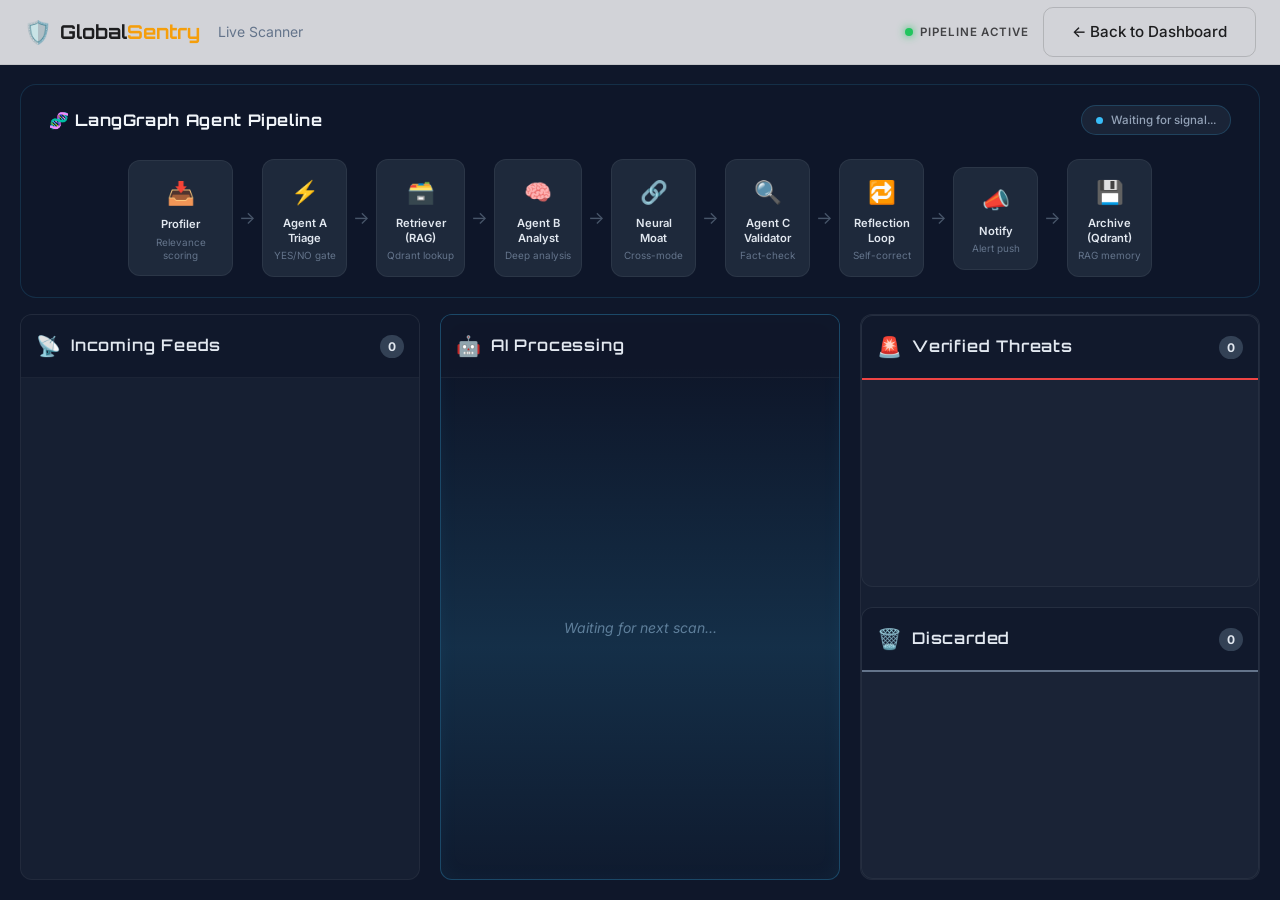
<file: GlobalSentry-Web/frontend/conveyor.html>
<!DOCTYPE html>
<html lang="en">
<head>
  <meta charset="UTF-8" />
  <meta name="viewport" content="width=device-width, initial-scale=1.0" />
  <title>GlobalSentry — Live Scanner & Pipeline</title>
  <link href="https://fonts.googleapis.com/css2?family=Inter:wght@300;400;500;600;700&family=Orbitron:wght@400;700;900&family=Space+Grotesk:wght@400;500;600;700&display=swap" rel="stylesheet" />
  <link rel="stylesheet" href="style.css" />
  <link rel="stylesheet" href="conveyor.css" />
</head>
<body class="conveyor-body">

  <nav class="navbar">
    <div class="nav-container">
      <div class="nav-brand">
        <div class="nav-logo">
          <span class="logo-icon">🛡️</span>
          <span class="logo-text">Global<span class="accent">Sentry</span></span> <span style="color: #64748b; font-size: 14px; margin-left: 10px;">Live Scanner</span>
        </div>
      </div>
      <div class="nav-right">
        <div class="live-indicator">
          <div class="live-dot"></div>
          <span>PIPELINE ACTIVE</span>
        </div>
        <a href="index.html" class="btn-ghost btn-sm" style="text-decoration: none;">← Back to Dashboard</a>
      </div>
    </div>
  </nav>

  <main class="conveyor-main">

    <!-- ═══════════════════════════════════════════
         AI PIPELINE VISUALIZER
    ═══════════════════════════════════════════ -->
    <section class="pipeline-viz" id="pipeline-viz">
      <div class="pipeline-header">
        <div class="pipeline-title-row">
          <h2 class="pipeline-title">🧬 LangGraph Agent Pipeline</h2>
          <div class="pipeline-status-pill" id="pipeline-status-pill">
            <span class="status-dot"></span>
            <span id="pipeline-status-text">Waiting for signal...</span>
          </div>
        </div>
        <p class="pipeline-subtitle" id="pipeline-headline"></p>
      </div>

      <div class="pipeline-nodes-row" id="pipeline-nodes" style="position: relative;">
        <!-- Live Data Tracker Pill -->
        <div class="data-tracker-pill" id="data-tracker-pill" style="opacity: 0;">Evaluating Data...</div>

        <div class="pipeline-node" id="pnode-profiler" data-step="0">
          <div class="pnode-icon">📥</div>
          <div class="pnode-label">Profiler</div>
          <div class="pnode-desc">Relevance scoring</div>
        </div>
        <div class="pipeline-arrow">→</div>
        <div class="pipeline-node" id="pnode-triage" data-step="1">
          <div class="pnode-icon">⚡</div>
          <div class="pnode-label">Agent A<br/>Triage</div>
          <div class="pnode-desc">YES/NO gate</div>
        </div>
        <div class="pipeline-arrow">→</div>
        <div class="pipeline-node" id="pnode-retriever" data-step="2">
          <div class="pnode-icon">🗃️</div>
          <div class="pnode-label">Retriever<br/>(RAG)</div>
          <div class="pnode-desc">Qdrant lookup</div>
        </div>
        <div class="pipeline-arrow">→</div>
        <div class="pipeline-node" id="pnode-analyst" data-step="3">
          <div class="pnode-icon">🧠</div>
          <div class="pnode-label">Agent B<br/>Analyst</div>
          <div class="pnode-desc">Deep analysis</div>
        </div>
        <div class="pipeline-arrow">→</div>
        <div class="pipeline-node" id="pnode-correlator" data-step="4">
          <div class="pnode-icon">🔗</div>
          <div class="pnode-label">Neural<br/>Moat</div>
          <div class="pnode-desc">Cross-mode</div>
        </div>
        <div class="pipeline-arrow">→</div>
        <div class="pipeline-node" id="pnode-validator" data-step="5">
          <div class="pnode-icon">🔍</div>
          <div class="pnode-label">Agent C<br/>Validator</div>
          <div class="pnode-desc">Fact-check</div>
        </div>
        <div class="pipeline-arrow">→</div>
        <div class="pipeline-node" id="pnode-reflect" data-step="6">
          <div class="pnode-icon">🔁</div>
          <div class="pnode-label">Reflection<br/>Loop</div>
          <div class="pnode-desc">Self-correct</div>
        </div>
        <div class="pipeline-arrow">→</div>
        <div class="pipeline-node" id="pnode-notify" data-step="7">
          <div class="pnode-icon">📣</div>
          <div class="pnode-label">Notify</div>
          <div class="pnode-desc">Alert push</div>
        </div>
        <div class="pipeline-arrow">→</div>
        <div class="pipeline-node" id="pnode-archive" data-step="8">
          <div class="pnode-icon">💾</div>
          <div class="pnode-label">Archive<br/>(Qdrant)</div>
          <div class="pnode-desc">RAG memory</div>
        </div>
      </div>
    </section>

    <!-- ═══════════════════════════════════════════
         KANBAN BOARD
    ═══════════════════════════════════════════ -->
    <div class="conveyor-board">
      
      <!-- COLUMN 1: INCOMING FEEDS -->
      <div class="kanban-col" id="col-polled">
        <div class="col-header">
          <div class="col-icon">📡</div>
          <div class="col-title">Incoming Feeds</div>
          <div class="col-badge" id="count-polled">0</div>
        </div>
        <div class="col-content" id="list-polled">
          <!-- Populated by JS -->
        </div>
      </div>

      <!-- COLUMN 2: ACTIVE SCANNER -->
      <div class="kanban-col col-active" id="col-active">
        <div class="col-header">
          <div class="col-icon pulse-icon">🤖</div>
          <div class="col-title">AI Processing</div>
        </div>
        <div class="col-content center-content" id="list-active">
           <div class="empty-state">Waiting for next scan...</div>
        </div>
        <div class="scanner-beam"></div>
      </div>

      <!-- COLUMN 3: DISPOSITION -->
      <div class="kanban-col" id="col-disposition">
        <div class="disposition-split">
          
          <!-- ACCEPTED THREATS -->
          <div class="disp-section" id="sec-accepted">
            <div class="col-header success-header">
              <div class="col-icon">🚨</div>
              <div class="col-title">Verified Threats</div>
              <div class="col-badge" id="count-accepted">0</div>
            </div>
            <div class="col-content" id="list-accepted"></div>
          </div>

          <!-- REJECTED (DROPPED) -->
          <div class="disp-section" id="sec-rejected">
            <div class="col-header danger-header">
              <div class="col-icon">🗑️</div>
              <div class="col-title">Discarded</div>
              <div class="col-badge" id="count-rejected">0</div>
            </div>
            <div class="col-content" id="list-rejected"></div>
          </div>

        </div>
      </div>

    </div>
  </main>

  <script src="conveyor.js"></script>
</body>
</html>
</file>
<file: GlobalSentry-Web/frontend/style.css>
/* ═══════════════════════════════════════════════════════════════════════
   GlobalSentry — Design System & Stylesheet
   Dark glassmorphism theme with EPI/ECO/SUPPLY color modes
═══════════════════════════════════════════════════════════════════════ */

/* ─── CSS Variables / Design Tokens ──────────────────────────────────── */
:root {
  /* Base colors */
  --bg-primary:   #f5f5f7;
  --bg-secondary: #ffffff;
  --bg-card:      rgba(0,0,0,0.04);
  --bg-card-hover:rgba(0,0,0,0.07);
  --bg-glass:     rgba(245,245,247,0.7);

  /* Text */
  --text-primary:   #1d1d1f;
  --text-secondary: #424245;
  --text-muted:     #86868b;

  /* Borders */
  --border-subtle:  rgba(0,0,0,0.08);
  --border-medium:  rgba(0,0,0,0.15);

  /* Sentry Colors */
  --epi:          #f43f5e;
  --epi-glow:     rgba(244,63,94,0.2);
  --epi-bg:       rgba(244,63,94,0.08);
  --eco:          #f59e0b;
  --eco-glow:     rgba(245,158,11,0.2);
  --eco-bg:       rgba(245,158,11,0.08);
  --supply:       #10b981;
  --supply-glow:  rgba(16,185,129,0.2);
  --supply-bg:    rgba(16,185,129,0.08);

  /* Active mode (defaults to eco) */
  --mode-color:   var(--eco);
  --mode-glow:    var(--eco-glow);
  --mode-bg:      var(--eco-bg);

  /* Spacing */
  --section-pad:  100px;
  --card-radius:  16px;

  /* Fonts */
  --font-body:    'Inter', system-ui, sans-serif;
  --font-display: 'Orbitron', 'Inter', sans-serif;
  --font-heading: 'Outfit', sans-serif;
  --font-mono:    'Space Grotesk', monospace;
}

/* ─── Mode Classes ───────────────────────────────────────────────────── */
body.mode-epi    { --mode-color: var(--epi);    --mode-glow: var(--epi-glow);    --mode-bg: var(--epi-bg); }
body.mode-eco    { --mode-color: var(--eco);    --mode-glow: var(--eco-glow);    --mode-bg: var(--eco-bg); }
body.mode-supply { --mode-color: var(--supply); --mode-glow: var(--supply-glow); --mode-bg: var(--supply-bg); }

/* ─── Reset & Base ──────────────────────────────────────────────────── */
*, *::before, *::after { box-sizing: border-box; margin: 0; padding: 0; }

html { scroll-behavior: smooth; }

body {
  font-family: var(--font-body);
  background: var(--bg-primary);
  color: var(--text-primary);
  line-height: 1.6;
  overflow-x: hidden;
}

::-webkit-scrollbar { width: 6px; }
::-webkit-scrollbar-track { background: var(--bg-secondary); }
::-webkit-scrollbar-thumb { background: var(--mode-color); border-radius: 3px; }

/* ─── Typography ───────────────────────────────────────────────────── */
h1, h2, h3, h4 { line-height: 1.2; font-family: var(--font-heading); }
.section-label  { font-family: var(--font-display); font-size: 0.75rem; letter-spacing: 0.2em; text-transform: uppercase; color: var(--mode-color); margin-bottom: 12px; }
.section-title  { font-family: var(--font-heading); font-size: clamp(1.8rem, 3vw, 2.6rem); font-weight: 800; color: var(--text-primary); margin-bottom: 16px; letter-spacing: -0.02em; }
.section-subtitle { color: var(--text-secondary); max-width: 600px; margin: 0 auto; font-size: 1.05rem; }
.section-header { text-align: center; margin-bottom: 60px; }

/* ─── Utility ──────────────────────────────────────────────────────── */
.accent { color: var(--mode-color); }
.epi-color    { color: var(--epi); }
.eco-color    { color: var(--eco); }
/* Autonomous Box */
.current-analysis-box {
  background: var(--bg-tertiary);
  border: 1px solid var(--border-color);
  border-radius: 8px;
  padding: 12px;
  font-size: 0.85rem;
  color: var(--text-primary);
  margin-bottom: 15px;
  min-height: 50px;
  max-height: 80px;
  overflow: hidden;
  text-overflow: ellipsis;
  display: -webkit-box;
  -webkit-line-clamp: 3;
  line-clamp: 3;
  -webkit-box-orient: vertical;
}

.active-node-indicator {
  display: flex;
  align-items: center;
  gap: 8px;
  font-size: 0.85rem;
  color: var(--color-accent);
  font-weight: 500;
}

.pulse-dot {
  width: 10px;
  height: 10px;
  background-color: var(--color-accent);
  border-radius: 50%;
  animation: pulse 1.5s infinite;
}

.trigger-status {
  margin-top: 15px;
  font-size: 0.85rem;
  padding: 10px;
  border-radius: 8px;
  background: var(--bg-tertiary);
}
.supply-color { color: var(--supply); }
.epi-bg    { background: var(--epi); }
.eco-bg    { background: var(--eco); }
.supply-bg { background: var(--supply); }

.gradient-text {
  background: linear-gradient(90deg, var(--epi) 0%, var(--eco) 100%);
  -webkit-background-clip: text;
  -webkit-text-fill-color: transparent;
  background-clip: text;
}
.gradient-text-2 {
  background: linear-gradient(90deg, var(--eco) 0%, var(--supply) 100%);
  -webkit-background-clip: text;
  -webkit-text-fill-color: transparent;
  background-clip: text;
}

/* ─── Buttons ─────────────────────────────────────────────────────── */
.btn-primary {
  background: linear-gradient(135deg, var(--mode-color), color-mix(in srgb, var(--mode-color) 70%, white));
  color: var(--bg-primary);
  border: none;
  border-radius: 10px;
  padding: 12px 28px;
  font-family: var(--font-body);
  font-weight: 600;
  font-size: 0.95rem;
  cursor: pointer;
  transition: all 0.2s ease;
  position: relative;
  overflow: hidden;
}
.btn-primary::after {
  content: '';
  position: absolute;
  inset: 0;
  background: rgba(255,255,255,0);
  transition: background 0.2s;
}
.btn-primary:hover::after { background: rgba(255,255,255,0.15); }
.btn-primary:active { transform: scale(0.97); }
.btn-primary.btn-sm { padding: 8px 18px; font-size: 0.85rem; }
.btn-primary.btn-lg { padding: 16px 36px; font-size: 1rem; border-radius: 12px; }

.btn-ghost {
  background: transparent;
  border: 1.5px solid var(--border-medium);
  color: var(--text-primary);
  border-radius: 10px;
  padding: 12px 28px;
  font-family: var(--font-body);
  font-weight: 500;
  font-size: 0.95rem;
  cursor: pointer;
  transition: all 0.2s ease;
}
.btn-ghost:hover { border-color: var(--mode-color); color: var(--mode-color); background: var(--mode-bg); }
.btn-ghost:active { transform: scale(0.97); }
.btn-ghost.btn-lg { padding: 16px 36px; font-size: 1rem; border-radius: 12px; }

.btn-icon {
  background: var(--bg-card);
  border: 1px solid var(--border-subtle);
  color: var(--text-secondary);
  border-radius: 8px;
  padding: 6px 14px;
  font-size: 0.82rem;
  cursor: pointer;
  transition: all 0.2s;
  display: flex;
  align-items: center;
  gap: 5px;
}
.btn-icon:hover { background: var(--bg-card-hover); color: var(--text-primary); border-color: var(--border-medium); }
.btn-danger-icon:hover { color: var(--epi); border-color: var(--epi); }
.btn-icon-sym { font-size: 1rem; }

/* ─── NAVBAR ──────────────────────────────────────────────────────── */
.navbar {
  position: fixed;
  top: 0; left: 0; right: 0;
  z-index: 1000;
  background: rgba(245,245,247,0.85);
  backdrop-filter: blur(20px);
  -webkit-backdrop-filter: blur(20px);
  border-bottom: 1px solid var(--border-subtle);
  transition: border-color 0.4s;
}
.nav-container {
  max-width: 1400px;
  margin: 0 auto;
  padding: 0 24px;
  height: 64px;
  display: flex;
  align-items: center;
  justify-content: space-between;
  gap: 16px;
}
.nav-brand { display: flex; flex-direction: column; gap: 1px; }
.nav-logo { display: flex; align-items: center; gap: 8px; }
.logo-icon { font-size: 1.4rem; }
.logo-text { font-family: var(--font-display); font-size: 1.2rem; font-weight: 700; color: var(--text-primary); }
.nav-tagline { font-size: 0.7rem; color: var(--text-muted); display: none; }
@media (min-width: 900px) { .nav-tagline { display: block; } }

.nav-modes { display: flex; gap: 6px; }
.nav-mode-btn {
  background: transparent;
  border: 1px solid var(--border-subtle);
  color: var(--text-secondary);
  border-radius: 8px;
  padding: 6px 14px;
  font-size: 0.82rem;
  cursor: pointer;
  transition: all 0.2s;
  display: flex;
  align-items: center;
  gap: 5px;
}
.nav-mode-btn:hover { background: var(--bg-card-hover); color: var(--text-primary); }
.nav-mode-btn.active.mode-epi-active    { background: var(--epi-bg);    color: var(--epi);    border-color: var(--epi); }
.nav-mode-btn.active.mode-eco-active    { background: var(--eco-bg);    color: var(--eco);    border-color: var(--eco); }
.nav-mode-btn.active.mode-supply-active { background: var(--supply-bg); color: var(--supply); border-color: var(--supply); }
.nav-mode-btn.active { background: var(--mode-bg); color: var(--mode-color); border-color: var(--mode-color); }

/* Globe View Nav Button */
.nav-globe-btn {
  text-decoration: none;
  background: rgba(99,102,241,0.08) !important;
  border-color: rgba(99,102,241,0.3) !important;
  color: #818cf8 !important;
}
.nav-globe-btn:hover {
  background: rgba(99,102,241,0.18) !important;
  border-color: #818cf8 !important;
  color: #a5b4fc !important;
}

.nav-right { display: flex; align-items: center; gap: 14px; }
.live-indicator {
  display: flex; align-items: center; gap: 7px;
  font-size: 0.72rem; font-weight: 600; letter-spacing: 0.08em;
  color: var(--text-secondary);
}
.live-dot {
  width: 8px; height: 8px; border-radius: 50%;
  background: #22c55e;
  box-shadow: 0 0 8px #22c55e;
  animation: pulse-dot 2s infinite;
}
@keyframes pulse-dot {
  0%, 100% { opacity: 1; transform: scale(1); }
  50% { opacity: 0.6; transform: scale(1.3); }
}

/* ─── HERO ────────────────────────────────────────────────────────── */
.hero {
  min-height: 100vh;
  display: flex;
  flex-direction: column;
  align-items: center;
  justify-content: center;
  position: relative;
  padding: 100px 24px 60px;
  overflow: hidden;
}
.hero-grid-bg {
  position: absolute;
  inset: 0;
  background-image:
    linear-gradient(rgba(0,0,0,0.03) 1px, transparent 1px),
    linear-gradient(90deg, rgba(0,0,0,0.03) 1px, transparent 1px);
  background-size: 60px 60px;
  animation: grid-drift 30s linear infinite;
}
@keyframes grid-drift { 0% { transform: translateY(0); } 100% { transform: translateY(60px); } }

.hero-blobs {
  position: absolute;
  inset: 0;
  overflow: hidden;
  z-index: 0;
  pointer-events: none;
}
.blob {
  position: absolute;
  filter: blur(80px);
  border-radius: 50%;
  opacity: 0.6;
  animation: blob-float 15s ease-in-out infinite alternate;
}
.blob-1 { top: -10%; left: -10%; width: 500px; height: 500px; background: var(--epi-glow); animation-delay: 0s; }
.blob-2 { bottom: -10%; right: -10%; width: 600px; height: 600px; background: var(--eco-glow); animation-delay: -5s; }
.blob-3 { top: 40%; left: 50%; width: 400px; height: 400px; background: var(--supply-glow); transform: translate(-50%, -50%); animation-delay: -10s; }

@keyframes blob-float {
  0% { transform: translate(0, 0) scale(1); }
  50% { transform: translate(50px, -50px) scale(1.1); }
  100% { transform: translate(-30px, 30px) scale(0.9); }
}

.hero-particles { position: absolute; inset: 0; pointer-events: none; z-index: 1; }
.particle {
  position: absolute;
  border-radius: 50%;
  opacity: 0;
  animation: particle-float linear infinite;
}
@keyframes particle-float {
  0%   { opacity: 0;   transform: translateY(0) scale(0.5); }
  20%  { opacity: 0.6; }
  80%  { opacity: 0.3; }
  100% { opacity: 0;   transform: translateY(-80vh) scale(1.2); }
}

.hero-content { position: relative; z-index: 2; text-align: center; max-width: 900px; }

.hero-badge {
  display: inline-block;
  background: var(--mode-bg);
  border: 1px solid var(--mode-color);
  border-radius: 100px;
  padding: 6px 18px;
  font-size: 0.8rem;
  font-weight: 600;
  color: var(--mode-color);
  margin-bottom: 28px;
  letter-spacing: 0.05em;
}

.hero-title {
  font-family: var(--font-display);
  font-size: clamp(3rem, 7vw, 6rem);
  font-weight: 900;
  line-height: 1.05;
  margin-bottom: 24px;
  letter-spacing: -0.02em;
}

.hero-subtitle {
  font-size: clamp(1rem, 1.5vw, 1.2rem);
  color: var(--text-secondary);
  max-width: 680px;
  margin: 0 auto 40px;
  line-height: 1.7;
}

.hero-ctas { display: flex; gap: 14px; justify-content: center; flex-wrap: wrap; margin-bottom: 70px; }

.hero-stats {
  display: flex;
  align-items: center;
  gap: 0;
  background: var(--bg-card);
  border: 1px solid var(--border-subtle);
  border-radius: 20px;
  padding: 28px 40px;
  backdrop-filter: blur(10px);
  box-shadow: 0 10px 40px -10px rgba(0,0,0,0.06);
}
.stat-card { text-align: center; flex: 1; }
.stat-number {
  font-family: var(--font-mono);
  font-size: clamp(2rem, 3.5vw, 3rem);
  font-weight: 900;
  color: var(--mode-color);
  line-height: 1;
  margin-bottom: 6px;
  transition: color 0.4s;
}
.stat-label { font-size: 0.8rem; color: var(--text-muted); text-transform: uppercase; letter-spacing: 0.08em; }
.stat-divider { width: 1px; height: 60px; background: var(--border-subtle); margin: 0 20px; flex-shrink: 0; }

.hero-scroll-hint {
  position: absolute;
  bottom: 32px;
  left: 50%;
  transform: translateX(-50%);
}
.scroll-arrow {
  width: 24px; height: 24px;
  border-right: 2px solid var(--text-muted);
  border-bottom: 2px solid var(--text-muted);
  transform: rotate(45deg);
  animation: bounce-arrow 2s infinite;
}
@keyframes bounce-arrow {
  0%, 100% { transform: rotate(45deg) translateY(0); opacity: 0.5; }
  50% { transform: rotate(45deg) translateY(8px); opacity: 1; }
}

/* ─── SCROLL REVEAL ANIMATIONS ─────────────────────────────────────── */
.reveal {
  opacity: 0;
  transform: translateY(40px);
  transition: all 0.8s cubic-bezier(0.34, 1.56, 0.64, 1);
}
.reveal.active {
  opacity: 1;
  transform: translateY(0);
}

/* ─── CAPABILITIES SECTION ───────────────────────────────────────── */
.capabilities-section {
  padding: var(--section-pad) 24px 0;
  max-width: 1400px;
  margin: 0 auto;
}
.capabilities-grid {
  display: grid;
  grid-template-columns: repeat(auto-fit, minmax(280px, 1fr));
  gap: 30px;
}
.cap-card {
  background: linear-gradient(135deg, rgba(255,255,255,1), rgba(255,255,255,0.7));
  border: 1px solid var(--border-subtle);
  border-radius: 20px;
  padding: 36px 30px;
  box-shadow: 0 4px 6px -1px rgba(0,0,0,0.05), 0 20px 40px -5px rgba(0,0,0,0.05);
  transition: all 0.4s ease;
  position: relative;
  overflow: hidden;
}
.cap-card::before {
  content: '';
  position: absolute;
  top: 0; left: 0; right: 0;
  height: 4px;
  background: linear-gradient(90deg, var(--epi), var(--eco), var(--supply));
  opacity: 0;
  transition: opacity 0.4s ease;
}
.cap-card:hover {
  transform: translateY(-8px);
  box-shadow: 0 10px 15px -3px rgba(0,0,0,0.05), 0 30px 60px -10px rgba(0,0,0,0.08);
}
.cap-card:hover::before { opacity: 1; }
.cap-icon {
  font-size: 2.8rem;
  margin-bottom: 20px;
  display: inline-block;
  background: var(--mode-bg);
  padding: 16px;
  border-radius: 20px;
  transition: background 0.4s;
}
.cap-title { font-family: var(--font-heading); font-size: 1.4rem; font-weight: 700; margin-bottom: 12px; }
.cap-desc { color: var(--text-secondary); font-size: 0.95rem; line-height: 1.6; }

/* ─── PILLARS SECTION ────────────────────────────────────────────── */
.pillars-section {
  padding: var(--section-pad) 24px;
  max-width: 1400px;
  margin: 0 auto;
}

.pillars-grid {
  display: grid;
  grid-template-columns: repeat(auto-fit, minmax(300px, 1fr));
  gap: 24px;
  align-items: start;
}

.pillar-card {
  position: relative;
  background: var(--bg-card);
  border: 1px solid var(--border-subtle);
  border-radius: var(--card-radius);
  padding: 36px 30px;
  transition: all 0.3s ease;
  overflow: hidden;
}
.pillar-card:hover {
  transform: translateY(-6px);
  background: var(--bg-card-hover);
}
.pillar-card.pillar-epi:hover    { border-color: var(--epi);    box-shadow: 0 20px 60px var(--epi-glow); }
.pillar-card.pillar-eco:hover    { border-color: var(--eco);    box-shadow: 0 20px 60px var(--eco-glow); }
.pillar-card.pillar-supply:hover { border-color: var(--supply); box-shadow: 0 20px 60px var(--supply-glow); }
.pillar-featured { border-color: var(--border-medium); transform: scale(1.03); }
.pillar-featured:hover { transform: scale(1.03) translateY(-6px); }

.pillar-glow {
  position: absolute;
  top: -50px; right: -50px;
  width: 200px; height: 200px;
  border-radius: 50%;
  opacity: 0;
  transition: opacity 0.3s;
  pointer-events: none;
}
.glow-epi    { background: radial-gradient(circle, var(--epi-glow), transparent 70%); }
.glow-eco    { background: radial-gradient(circle, var(--eco-glow), transparent 70%); }
.glow-supply { background: radial-gradient(circle, var(--supply-glow), transparent 70%); }
.pillar-card:hover .pillar-glow { opacity: 1; }

.pillar-badge-featured {
  position: absolute;
  top: 16px; right: 16px;
  background: var(--eco);
  color: var(--bg-primary);
  font-size: 0.65rem;
  font-weight: 700;
  letter-spacing: 0.1em;
  padding: 3px 10px;
  border-radius: 100px;
}

.pillar-icon { font-size: 3rem; margin-bottom: 16px; display: block; }
.pillar-sdg-badge {
  display: inline-block;
  font-family: var(--font-display);
  font-size: 0.65rem;
  letter-spacing: 0.15em;
  padding: 3px 10px;
  border-radius: 100px;
  margin-bottom: 14px;
  font-weight: 700;
}
.pillar-epi    .pillar-sdg-badge { background: var(--epi-bg);    color: var(--epi);    border: 1px solid var(--epi); }
.pillar-eco    .pillar-sdg-badge { background: var(--eco-bg);    color: var(--eco);    border: 1px solid var(--eco); }
.pillar-supply .pillar-sdg-badge { background: var(--supply-bg); color: var(--supply); border: 1px solid var(--supply); }

.pillar-title { font-size: 1.6rem; font-weight: 700; margin-bottom: 12px; }
.pillar-desc  { color: var(--text-secondary); font-size: 0.92rem; line-height: 1.6; margin-bottom: 20px; }

.pillar-features { list-style: none; display: flex; flex-direction: column; gap: 8px; margin-bottom: 28px; }
.pillar-features li { font-size: 0.85rem; color: var(--text-secondary); }
.pillar-epi    .pillar-features li { color: color-mix(in srgb, var(--epi) 60%, var(--text-secondary)); }
.pillar-eco    .pillar-features li { color: color-mix(in srgb, var(--eco) 50%, var(--text-secondary)); }
.pillar-supply .pillar-features li { color: color-mix(in srgb, var(--supply) 60%, var(--text-secondary)); }

.pillar-footer { display: flex; flex-direction: column; gap: 14px; }
.pillar-stat { font-size: 0.82rem; color: var(--text-muted); }
.pillar-stat-num { font-size: 1.3rem; font-weight: 700; font-family: var(--font-display); }

/* Threat Consequences Ticker */
.pillar-threat-ticker {
  background: rgba(0,0,0,0.04);
  border: 1px solid var(--border-subtle);
  border-radius: 10px;
  padding: 10px 14px;
  max-height: 120px;
  overflow: hidden;
  position: relative;
}
.pillar-epi .pillar-threat-ticker    { border-color: rgba(244,63,94,0.18);  background: rgba(244,63,94,0.04); }
.pillar-eco .pillar-threat-ticker    { border-color: rgba(245,158,11,0.18); background: rgba(245,158,11,0.04); }
.pillar-supply .pillar-threat-ticker { border-color: rgba(16,185,129,0.18); background: rgba(16,185,129,0.04); }

.threat-ticker-label {
  font-family: var(--font-display);
  font-size: 0.65rem;
  letter-spacing: 0.12em;
  text-transform: uppercase;
  margin-bottom: 8px;
  opacity: 0.7;
}
.pillar-epi .threat-ticker-label    { color: var(--epi); }
.pillar-eco .threat-ticker-label    { color: var(--eco); }
.pillar-supply .threat-ticker-label { color: var(--supply); }

.threat-ticker-list {
  list-style: none;
  padding: 0;
  margin: 0;
  display: flex;
  flex-direction: column;
  gap: 4px;
  animation: ticker-scroll 20s linear infinite;
}
.threat-ticker-list li {
  font-size: 0.76rem;
  color: var(--text-secondary);
  line-height: 1.4;
  white-space: nowrap;
  overflow: hidden;
  text-overflow: ellipsis;
}
.threat-ticker-list li::before {
  content: '▸ ';
  opacity: 0.5;
}
@keyframes ticker-scroll {
  0%   { transform: translateY(0); }
  100% { transform: translateY(-50%); }
}
.pillar-threat-ticker::after {
  content: '';
  position: absolute;
  bottom: 0; left: 0; right: 0;
  height: 30px;
  background: linear-gradient(transparent, var(--bg-card));
  pointer-events: none;
  border-radius: 0 0 10px 10px;
}

.btn-pillar {
  border: none;
  border-radius: 8px;
  padding: 10px 20px;
  font-weight: 600;
  font-size: 0.85rem;
  cursor: pointer;
  transition: all 0.2s;
}
.btn-pillar-epi    { background: var(--epi-bg);    color: var(--epi);    border: 1px solid var(--epi); }
.btn-pillar-epi:hover    { background: var(--epi);    color: var(--bg-primary); }
.btn-pillar-eco    { background: var(--eco-bg);    color: var(--eco);    border: 1px solid var(--eco); }
.btn-pillar-eco:hover    { background: var(--eco);    color: var(--bg-primary); }
.btn-pillar-supply { background: var(--supply-bg); color: var(--supply); border: 1px solid var(--supply); }
.btn-pillar-supply:hover { background: var(--supply); color: var(--bg-primary); }
.btn-pillar:active { transform: scale(0.96); }

/* ─── INFOGRAPHICS SECTION ─────────────────────────────────────────── */
.infographics-section {
  padding: var(--section-pad) 24px;
  background: linear-gradient(180deg, var(--bg-primary) 0%, var(--mode-bg) 100%);
  max-width: 1400px;
  margin: 0 auto;
  border-radius: 20px;
  transition: background 0.5s ease;
}

/* ─── 3D GLOBE SECTION ──────────────────────────────────────────── */
.globe-section {
  padding: 80px 24px 60px;
  background: linear-gradient(180deg, #0a0e1a 0%, #111827 40%, #0f172a 100%);
  position: relative;
  overflow: hidden;
}
.globe-section::before {
  content: '';
  position: absolute;
  inset: 0;
  background:
    radial-gradient(ellipse at 50% 50%, rgba(99,102,241,0.06) 0%, transparent 70%),
    radial-gradient(ellipse at 80% 20%, rgba(244,63,94,0.04) 0%, transparent 50%),
    radial-gradient(ellipse at 20% 80%, rgba(16,185,129,0.04) 0%, transparent 50%);
  pointer-events: none;
}
.globe-section .section-header { position: relative; z-index: 2; }
.globe-section-label { color: #818cf8 !important; }
.globe-section-title { color: #f1f5f9 !important; }
.globe-section-subtitle { color: #94a3b8 !important; }

.globe-wrapper {
  position: relative;
  max-width: 1400px;
  margin: 0 auto;
  height: 700px;
  z-index: 1;
}
@media (max-width: 1100px) { .globe-wrapper { height: 550px; } }
@media (max-width: 768px) { .globe-wrapper { height: 420px; } }

.globe-container {
  width: 100%;
  height: 100%;
  border-radius: 20px;
  overflow: hidden;
  position: relative;
}

/* Floating Legend Panel */
.globe-legend {
  position: absolute;
  top: 20px;
  left: 20px;
  background: rgba(15, 23, 42, 0.85);
  backdrop-filter: blur(16px);
  -webkit-backdrop-filter: blur(16px);
  border: 1px solid rgba(148, 163, 184, 0.15);
  border-radius: 14px;
  padding: 18px 20px;
  z-index: 10;
  min-width: 200px;
}
.globe-legend-title {
  font-family: var(--font-display);
  font-size: 0.7rem;
  letter-spacing: 0.15em;
  text-transform: uppercase;
  color: #818cf8;
  margin-bottom: 14px;
}
.globe-legend-item {
  display: flex;
  align-items: center;
  gap: 10px;
  padding: 5px 0;
}
.globe-legend-dot {
  width: 10px;
  height: 10px;
  border-radius: 50%;
  flex-shrink: 0;
  box-shadow: 0 0 8px currentColor;
}
.globe-legend-dot-ring {
  background: transparent !important;
  border: 2px solid rgba(248, 113, 113, 0.8);
  box-shadow: 0 0 12px rgba(248, 113, 113, 0.5), inset 0 0 4px rgba(248, 113, 113, 0.3);
  animation: ring-pulse-legend 2s infinite;
}
@keyframes ring-pulse-legend {
  0%, 100% { transform: scale(1); opacity: 1; }
  50% { transform: scale(1.3); opacity: 0.6; }
}
.globe-legend-label {
  font-size: 0.82rem;
  color: #e2e8f0;
  flex: 1;
}
.globe-legend-count {
  font-family: var(--font-display);
  font-size: 0.75rem;
  font-weight: 700;
  color: #94a3b8;
  min-width: 20px;
  text-align: right;
}
.globe-legend-divider {
  height: 1px;
  background: rgba(148, 163, 184, 0.12);
  margin: 8px 0;
}

/* Region Focus Badge */
.globe-region-badge {
  position: absolute;
  bottom: 20px;
  left: 20px;
  background: rgba(15, 23, 42, 0.85);
  backdrop-filter: blur(16px);
  -webkit-backdrop-filter: blur(16px);
  border: 1px solid rgba(99, 102, 241, 0.3);
  border-radius: 100px;
  padding: 8px 18px;
  display: flex;
  align-items: center;
  gap: 10px;
  z-index: 10;
}
.globe-region-dot {
  width: 8px;
  height: 8px;
  border-radius: 50%;
  background: #818cf8;
  box-shadow: 0 0 10px #818cf8;
  animation: pulse-dot 2s infinite;
}
.globe-region-text {
  font-size: 0.78rem;
  color: #cbd5e1;
}
.globe-region-text strong {
  color: #e2e8f0;
}

/* Stakeholder Badge */
.globe-stakeholder-badge {
  position: absolute;
  bottom: 20px;
  right: 20px;
  background: rgba(15, 23, 42, 0.85);
  backdrop-filter: blur(16px);
  -webkit-backdrop-filter: blur(16px);
  border: 1px solid rgba(148, 163, 184, 0.15);
  border-radius: 100px;
  padding: 8px 18px;
  display: flex;
  align-items: center;
  gap: 8px;
  z-index: 10;
}
.globe-stakeholder-icon {
  font-size: 1.1rem;
}
.globe-stakeholder-text {
  font-size: 0.78rem;
  color: #94a3b8;
  font-weight: 500;
}

/* Globe tooltip styling (injected by globe.gl into document) */
.globe-tooltip {
  background: rgba(15, 23, 42, 0.95) !important;
  backdrop-filter: blur(12px);
  border: 1px solid rgba(148, 163, 184, 0.2);
  border-radius: 12px;
  padding: 14px 16px;
  max-width: 320px;
  font-family: var(--font-body);
  pointer-events: none;
}
.globe-tooltip-headline {
  font-size: 0.85rem;
  font-weight: 600;
  color: #f1f5f9;
  margin-bottom: 8px;
  line-height: 1.4;
}
.globe-tooltip-meta {
  display: flex;
  align-items: center;
  gap: 8px;
  flex-wrap: wrap;
}
.globe-tooltip-badge {
  display: inline-flex;
  align-items: center;
  gap: 4px;
  padding: 2px 8px;
  border-radius: 100px;
  font-size: 0.65rem;
  font-weight: 700;
  letter-spacing: 0.05em;
}
.globe-tooltip-badge.epi { background: rgba(244,63,94,0.2); color: #f43f5e; }
.globe-tooltip-badge.eco { background: rgba(245,158,11,0.2); color: #f59e0b; }
.globe-tooltip-badge.supply { background: rgba(16,185,129,0.2); color: #10b981; }
.globe-tooltip-location {
  font-size: 0.72rem;
  color: #94a3b8;
}
.globe-tooltip-severity {
  display: flex;
  gap: 3px;
  align-items: center;
}
.globe-tooltip-sev-dot {
  width: 6px;
  height: 6px;
  border-radius: 50%;
}

.infographics-grid {
  display: grid;
  grid-template-columns: repeat(auto-fit, minmax(320px, 1fr));
  gap: 24px;
}
.infra-card {
  background: var(--bg-secondary);
  border: 1px solid var(--border-subtle);
  border-radius: var(--card-radius);
  padding: 24px;
  box-shadow: 0 4px 12px rgba(0,0,0,0.03);
  transition: all 0.3s ease;
}
.infra-card:hover { border-color: var(--mode-color); transform: translateY(-4px); box-shadow: 0 8px 24px var(--mode-glow); }
.infra-title { font-size: 1.1rem; font-weight: 600; margin-bottom: 20px; line-height: 1.4; text-align: center; }
.chart-container { position: relative; height: 250px; width: 100%; }

/* ─── DASHBOARD SECTION ──────────────────────────────────────────── */
.dashboard-section {
  padding: var(--section-pad) 24px;
  background: var(--bg-secondary);
  border-top: 1px solid var(--border-subtle);
  border-bottom: 1px solid var(--border-subtle);
}
.dashboard-section .section-header { margin-bottom: 40px; }

/* Mode Toggle Bar */
.mode-toggle-bar {
  display: flex;
  gap: 12px;
  max-width: 1400px;
  margin: 0 auto 32px;
  background: var(--bg-card);
  border: 1px solid var(--border-subtle);
  border-radius: 16px;
  padding: 10px;
  justify-content: center;
  flex-wrap: wrap;
}
.mode-toggle-btn {
  position: relative;
  display: flex;
  flex-direction: column;
  align-items: center;
  gap: 4px;
  background: transparent;
  border: 1px solid transparent;
  border-radius: 12px;
  padding: 14px 32px;
  cursor: pointer;
  transition: all 0.25s ease;
  overflow: hidden;
  min-width: 160px;
}
.mode-toggle-btn:hover { background: var(--bg-card-hover); border-color: var(--border-medium); }
.mode-toggle-btn.active[data-mode="epi"]    { background: var(--epi-bg);    border-color: var(--epi); }
.mode-toggle-btn.active[data-mode="eco"]    { background: var(--eco-bg);    border-color: var(--eco); }
.mode-toggle-btn.active[data-mode="supply"] { background: var(--supply-bg); border-color: var(--supply); }

.mode-btn-icon  { font-size: 1.8rem; line-height: 1; }
.mode-btn-label { font-size: 1rem; font-weight: 600; color: var(--text-primary); }
.mode-btn-sdg   { font-size: 0.68rem; color: var(--text-muted); font-family: var(--font-display); letter-spacing: 0.1em; }
.mode-toggle-btn.active[data-mode="epi"]    .mode-btn-label { color: var(--epi); }
.mode-toggle-btn.active[data-mode="eco"]    .mode-btn-label { color: var(--eco); }
.mode-toggle-btn.active[data-mode="supply"] .mode-btn-label { color: var(--supply); }
.mode-btn-indicator { position: absolute; bottom: 0; left: 50%; transform: translateX(-50%); height: 3px; width: 0; border-radius: 3px 3px 0 0; transition: width 0.3s ease; }
.mode-toggle-btn.active .mode-btn-indicator { width: 60%; }

/* Dashboard Layout */
.dashboard-layout {
  max-width: 1400px;
  margin: 0 auto;
  display: grid;
  grid-template-columns: 1fr 340px;
  gap: 24px;
}
@media (max-width: 1100px) { .dashboard-layout { grid-template-columns: 1fr; } }

/* Convergence Panel */
.convergence-panel {
  background: rgba(245,158,11,0.08);
  border: 1.5px solid var(--eco);
  border-radius: 12px;
  padding: 18px 20px;
  margin-bottom: 20px;
  display: flex;
  align-items: flex-start;
  gap: 14px;
  animation: convergence-pulse 3s infinite;
}
@keyframes convergence-pulse {
  0%, 100% { box-shadow: 0 0 0 0 rgba(245,158,11,0); }
  50% { box-shadow: 0 0 0 6px rgba(245,158,11,0.1); }
}
.convergence-icon { font-size: 1.8rem; flex-shrink: 0; animation: spin-icon 4s linear infinite; }
@keyframes spin-icon { 0% { transform: rotate(0deg); } 100% { transform: rotate(360deg); } }
.convergence-title { font-family: var(--font-display); font-size: 0.8rem; color: var(--eco); letter-spacing: 0.1em; margin-bottom: 4px; }
.convergence-text  { font-size: 0.88rem; color: var(--text-secondary); }
.convergence-close { margin-left: auto; background: none; border: none; color: var(--text-muted); font-size: 1.2rem; cursor: pointer; flex-shrink: 0; transition: color 0.2s; }
.convergence-close:hover { color: var(--text-primary); }

/* Feed */
.feed-header {
  display: flex;
  align-items: center;
  justify-content: space-between;
  margin-bottom: 16px;
}
.feed-title { font-size: 1.1rem; font-weight: 600; }
.feed-controls { display: flex; gap: 8px; }

.alerts-container { display: flex; flex-direction: column; gap: 12px; min-height: 300px; }
.alert-loading { display: flex; align-items: center; justify-content: center; gap: 12px; color: var(--text-muted); padding: 60px; }
.spinner {
  width: 24px; height: 24px;
  border: 2px solid var(--border-medium);
  border-top-color: var(--mode-color);
  border-radius: 50%;
  animation: spin 0.8s linear infinite;
}
@keyframes spin { to { transform: rotate(360deg); } }

/* Alert Cards */
.alert-card {
  background: var(--bg-card);
  border: 1px solid var(--border-subtle);
  border-radius: 12px;
  padding: 18px 20px;
  transition: all 0.25s ease;
  cursor: pointer;
  position: relative;
  overflow: hidden;
}
.alert-card::before {
  content: '';
  position: absolute;
  left: 0; top: 0; bottom: 0;
  width: 3px;
  border-radius: 3px 0 0 3px;
}
.alert-card.sev-5::before, .alert-card.mode-epi::before  { background: var(--epi); }
.alert-card.mode-eco::before    { background: var(--eco); }
.alert-card.mode-supply::before { background: var(--supply); }
.alert-card.sev-5 { border-color: rgba(244,63,94,0.3); }

.alert-card:hover { background: var(--bg-card-hover); transform: translateX(3px); }

.alert-card-top { display: flex; align-items: flex-start; justify-content: space-between; gap: 12px; margin-bottom: 10px; }
.alert-headline { font-weight: 600; font-size: 0.95rem; line-height: 1.4; flex: 1; }
.alert-badges { display: flex; flex-direction: column; align-items: flex-end; gap: 5px; flex-shrink: 0; }

.badge {
  display: inline-flex;
  align-items: center;
  gap: 4px;
  border-radius: 100px;
  padding: 3px 10px;
  font-size: 0.7rem;
  font-weight: 600;
  white-space: nowrap;
}
.badge-epi    { background: var(--epi-bg);    color: var(--epi);    border: 1px solid rgba(244,63,94,0.3); }
.badge-eco    { background: var(--eco-bg);    color: var(--eco);    border: 1px solid rgba(245,158,11,0.3); }
.badge-supply { background: var(--supply-bg); color: var(--supply); border: 1px solid rgba(16,185,129,0.3); }
.badge-verified   { background: rgba(34,197,94,0.1);  color: #22c55e; border: 1px solid rgba(34,197,94,0.3); }
.badge-unverified { background: rgba(234,179,8,0.1);  color: #eab308; border: 1px solid rgba(234,179,8,0.3); }
.badge-raw        { background: rgba(148, 163, 184, 0.1); color: #94a3b8; border: 1px solid rgba(148, 163, 184, 0.3); }
.badge-agent      { background: rgba(168, 85, 247, 0.1); color: #a855f7; border: 1px solid rgba(168, 85, 247, 0.3); }

/* Agent-processed alert card elements */
.alert-severity-row {
  display: flex;
  align-items: center;
  gap: 10px;
  margin: 8px 0;
}
.severity-dots { display: flex; gap: 3px; }
.alert-confidence { font-size: 0.75rem; color: var(--text-muted); font-family: var(--font-mono); }
.alert-analysis {
  font-size: 0.82rem;
  color: var(--text-secondary);
  line-height: 1.55;
  margin-bottom: 8px;
  padding: 8px 10px;
  background: rgba(0,0,0,0.02);
  border-radius: 8px;
  border-left: 2px solid var(--mode-color);
}
.alert-convergence {
  font-size: 0.78rem;
  color: var(--eco);
  background: rgba(245,158,11,0.06);
  border: 1px solid rgba(245,158,11,0.2);
  border-radius: 8px;
  padding: 8px 10px;
  margin-bottom: 8px;
  line-height: 1.5;
}

.alert-card-bottom { display: flex; align-items: center; justify-content: space-between; }
.alert-meta { display: flex; align-items: center; gap: 12px; }
.alert-severity { display: flex; gap: 2px; }
.sev-dot { width: 8px; height: 8px; border-radius: 50%; }
.alert-source { font-size: 0.75rem; color: var(--text-muted); }
.alert-time   { font-size: 0.75rem; color: var(--text-muted); }
.alert-view-btn {
  background: none;
  border: 1px solid var(--border-subtle);
  color: var(--text-muted);
  border-radius: 6px;
  padding: 4px 12px;
  font-size: 0.75rem;
  cursor: pointer;
  transition: all 0.2s;
}
.alert-view-btn:hover { border-color: var(--mode-color); color: var(--mode-color); }

.alert-analyze-btn {
  background: rgba(168, 85, 247, 0.1);
  border: 1px solid rgba(168, 85, 247, 0.3);
  color: #a855f7;
  border-radius: 6px;
  padding: 4px 12px;
  font-size: 0.75rem;
  font-weight: 600;
  cursor: pointer;
  transition: all 0.2s;
}
.alert-analyze-btn:hover {
  background: #a855f7;
  color: #fff;
}

/* Alert entry animation */
.alert-card.entering {
  animation: slide-in 0.4s cubic-bezier(0.34,1.56,0.64,1) both;
}
@keyframes slide-in {
  from { opacity: 0; transform: translateY(20px) scale(0.98); }
  to   { opacity: 1; transform: translateY(0) scale(1); }
}

/* Sidebar */
.dashboard-sidebar { display: flex; flex-direction: column; gap: 16px; }
.sidebar-card {
  background: var(--bg-card);
  border: 1px solid var(--border-subtle);
  border-radius: var(--card-radius);
  padding: 22px;
}
.sidebar-card-title { font-weight: 600; font-size: 0.95rem; margin-bottom: 10px; }
.sidebar-card-desc  { font-size: 0.82rem; color: var(--text-secondary); margin-bottom: 14px; line-height: 1.5; }

.trigger-input {
  width: 100%;
  background: var(--bg-secondary);
  border: 1px solid var(--border-subtle);
  border-radius: 10px;
  padding: 12px 14px;
  color: var(--text-primary);
  font-family: var(--font-body);
  font-size: 0.87rem;
  resize: vertical;
  transition: border-color 0.2s;
  margin-bottom: 12px;
}
.trigger-input:focus { outline: none; border-color: var(--mode-color); }
.trigger-input::placeholder { color: var(--text-muted); }

.btn-trigger {
  width: 100%;
  padding: 12px;
  font-size: 0.92rem;
  border-radius: 10px;
}

.trigger-status {
  margin-top: 12px;
  background: var(--bg-secondary);
  border: 1px solid var(--border-subtle);
  border-radius: 10px;
  padding: 12px;
  font-size: 0.82rem;
}
.trigger-status.running { border-color: var(--mode-color); }
.trigger-status.success { border-color: #22c55e; }

.status-rows { display: flex; flex-direction: column; gap: 10px; }
.status-row  { display: flex; align-items: center; justify-content: space-between; }
.status-label { font-size: 0.82rem; color: var(--text-muted); }
.status-value { font-size: 0.82rem; font-weight: 500; }
.status-ok { color: #22c55e; }
.mode-badge {
  font-family: var(--font-display);
  font-size: 0.68rem;
  letter-spacing: 0.1em;
  padding: 2px 9px;
  border-radius: 100px;
  font-weight: 700;
}
.mode-badge.badge-mode-epi    { background: var(--epi-bg);    color: var(--epi); }
.mode-badge.badge-mode-eco    { background: var(--eco-bg);    color: var(--eco); }
.mode-badge.badge-mode-supply { background: var(--supply-bg); color: var(--supply); }

.mini-stats { display: grid; grid-template-columns: repeat(3,1fr); gap: 10px; text-align: center; }
.mini-stat-val { font-family: var(--font-display); font-size: 1.5rem; font-weight: 700; line-height: 1; }
.mini-stat-label { font-size: 0.72rem; color: var(--text-muted); margin-top: 4px; }

/* ─── PIPELINE SECTION ───────────────────────────────────────────── */
.pipeline-section {
  padding: var(--section-pad) 24px;
  max-width: 1400px;
  margin: 0 auto;
}

.pipeline-container { display: flex; flex-direction: column; align-items: center; gap: 32px; }

.pipeline-nodes {
  display: flex;
  align-items: center;
  gap: 8px;
  flex-wrap: wrap;
  justify-content: center;
  width: 100%;
}

.pipeline-node {
  background: var(--bg-card);
  border: 1px solid var(--border-subtle);
  border-radius: 12px;
  padding: 18px 14px;
  text-align: center;
  min-width: 100px;
  max-width: 120px;
  transition: all 0.3s ease;
  position: relative;
}
.pipeline-node.active {
  border-color: var(--mode-color);
  background: var(--mode-bg);
  box-shadow: 0 0 20px var(--mode-glow);
  transform: translateY(-4px);
}
.pipeline-node.done {
  border-color: #22c55e;
  background: rgba(34,197,94,0.05);
}
.pnode-icon  { font-size: 1.6rem; margin-bottom: 8px; }
.pnode-label { font-size: 0.78rem; font-weight: 600; line-height: 1.3; margin-bottom: 6px; }
.pnode-desc  { font-size: 0.68rem; color: var(--text-muted); line-height: 1.3; }
.pnode-time  { font-size: 0.68rem; color: #22c55e; margin-top: 6px; min-height: 16px; font-family: var(--font-display); }

.pipeline-arrow { font-size: 1.4rem; color: var(--text-muted); flex-shrink: 0; transition: color 0.3s; }

.btn-pipeline-run {
  padding: 14px 40px;
  font-size: 0.95rem;
  border-radius: 12px;
  letter-spacing: 0.05em;
}

.pipeline-progress {
  width: 100%;
  max-width: 700px;
  height: 4px;
  background: var(--border-subtle);
  border-radius: 4px;
  overflow: hidden;
}
.pipeline-progress-bar {
  height: 100%;
  background: var(--mode-color);
  border-radius: 4px;
  width: 0%;
  transition: width 0.4s ease;
  box-shadow: 0 0 8px var(--mode-color);
}

.data-tracker-pill {
  position: absolute;
  top: -30px;
  left: 0;
  background: var(--bg-card);
  border: 1px solid var(--mode-color);
  color: var(--text-primary);
  font-size: 0.75rem;
  padding: 4px 12px;
  border-radius: 20px;
  max-width: 150px;
  white-space: nowrap;
  overflow: hidden;
  text-overflow: ellipsis;
  transition: transform 0.4s cubic-bezier(0.34, 1.56, 0.64, 1), opacity 0.3s ease;
  box-shadow: 0 4px 12px rgba(0,0,0,0.1);
  pointer-events: none;
  z-index: 10;
  font-weight: 500;
}
.data-tracker-pill::after {
  content: '';
  position: absolute;
  top: 100%;
  left: 50%;
  margin-left: -5px;
  border-width: 5px;
  border-style: solid;
  border-color: var(--mode-color) transparent transparent transparent;
}

/* ─── TECH SECTION ───────────────────────────────────────────────── */
.tech-section {
  padding: var(--section-pad) 24px;
  background: var(--bg-secondary);
  border-top: 1px solid var(--border-subtle);
}
.tech-section .section-header { margin-bottom: 40px; }

.tech-grid {
  display: grid;
  grid-template-columns: repeat(auto-fit, minmax(180px, 1fr));
  gap: 16px;
  max-width: 1200px;
  margin: 0 auto;
}
.tech-card {
  background: var(--bg-card);
  border: 1px solid var(--border-subtle);
  border-radius: 12px;
  padding: 28px 20px;
  text-align: center;
  transition: all 0.25s ease;
}
.tech-card:hover {
  background: var(--bg-card-hover);
  border-color: var(--mode-color);
  transform: translateY(-4px);
  box-shadow: 0 10px 30px var(--mode-glow);
}
.tech-icon { font-size: 2.2rem; margin-bottom: 12px; }
.tech-name { font-weight: 700; font-size: 1rem; margin-bottom: 6px; }
.tech-desc { font-size: 0.78rem; color: var(--text-muted); }

/* ─── ROADMAP ────────────────────────────────────────────────────── */
.roadmap-section {
  padding: var(--section-pad) 24px;
  max-width: 900px;
  margin: 0 auto;
}

.roadmap-timeline {
  display: flex;
  flex-direction: column;
  gap: 0;
  position: relative;
  padding-left: 32px;
}
.roadmap-timeline::before {
  content: '';
  position: absolute;
  left: 8px;
  top: 12px;
  bottom: 12px;
  width: 2px;
  background: linear-gradient(to bottom, var(--mode-color), var(--border-subtle));
}

.roadmap-item {
  position: relative;
  padding: 0 0 40px 24px;
}
.roadmap-item:last-child { padding-bottom: 0; }

.roadmap-dot {
  position: absolute;
  left: -25px;
  top: 6px;
  width: 14px;
  height: 14px;
  border-radius: 50%;
  background: var(--bg-primary);
  border: 2px solid var(--border-medium);
}
.roadmap-item.current .roadmap-dot {
  background: var(--mode-color);
  border-color: var(--mode-color);
  box-shadow: 0 0 12px var(--mode-color);
}

.roadmap-phase { font-family: var(--font-display); font-size: 0.68rem; color: var(--mode-color); letter-spacing: 0.12em; margin-bottom: 6px; }
.roadmap-title { font-size: 1.1rem; font-weight: 700; margin-bottom: 8px; }
.roadmap-desc  { font-size: 0.88rem; color: var(--text-secondary); line-height: 1.6; }

/* ─── FOOTER ─────────────────────────────────────────────────────── */
.footer {
  background: var(--bg-secondary);
  border-top: 1px solid var(--border-subtle);
  padding: 60px 24px 24px;
}
.footer-container {
  max-width: 1400px;
  margin: 0 auto;
  display: grid;
  grid-template-columns: 1fr auto;
  gap: 60px;
  margin-bottom: 40px;
}
@media (max-width: 768px) { .footer-container { grid-template-columns: 1fr; gap: 32px; } }

.footer-logo { font-family: var(--font-display); font-size: 1.3rem; font-weight: 700; margin-bottom: 10px; }
.footer-tagline { font-size: 0.88rem; color: var(--text-secondary); max-width: 400px; margin-bottom: 20px; }
.footer-sdgs { display: flex; gap: 8px; flex-wrap: wrap; }
.sdg-badge {
  background: var(--bg-card);
  border: 1px solid var(--border-subtle);
  border-radius: 100px;
  padding: 4px 12px;
  font-size: 0.72rem;
  color: var(--text-secondary);
}
.sdg-3  { border-color: rgba(244,63,94,0.4);  color: var(--epi); }
.sdg-11 { border-color: rgba(245,158,11,0.4); color: var(--eco); }
.sdg-12 { border-color: rgba(16,185,129,0.4); color: var(--supply); }
.sdg-13 { border-color: rgba(245,158,11,0.4); color: var(--eco); }

.footer-links { display: flex; gap: 40px; }
.footer-col { display: flex; flex-direction: column; gap: 10px; }
.footer-col-title { font-size: 0.75rem; font-weight: 600; text-transform: uppercase; letter-spacing: 0.1em; color: var(--text-muted); margin-bottom: 4px; }
.footer-link {
  background: none; border: none;
  color: var(--text-secondary);
  font-size: 0.88rem;
  cursor: pointer;
  text-align: left;
  text-decoration: none;
  display: block;
  padding: 0;
  transition: color 0.2s;
}
.footer-link:hover { color: var(--mode-color); }

.footer-bottom {
  border-top: 1px solid var(--border-subtle);
  padding-top: 20px;
  display: flex;
  justify-content: space-between;
  max-width: 1400px;
  margin: 0 auto;
  font-size: 0.8rem;
  color: var(--text-muted);
}

/* ─── MODAL ──────────────────────────────────────────────────────── */
.modal-overlay {
  position: fixed;
  inset: 0;
  background: rgba(0,0,0,0.4);
  backdrop-filter: blur(6px);
  z-index: 2000;
  display: flex;
  align-items: center;
  justify-content: center;
  padding: 24px;
  animation: fade-in 0.2s ease;
}
@keyframes fade-in { from { opacity: 0; } to { opacity: 1; } }

.modal {
  background: var(--bg-secondary);
  border: 1px solid var(--border-medium);
  border-radius: 20px;
  padding: 32px;
  max-width: 580px;
  width: 100%;
  max-height: 80vh;
  overflow-y: auto;
  animation: modal-in 0.3s cubic-bezier(0.34,1.56,0.64,1);
  box-shadow: 0 40px 80px rgba(0,0,0,0.15);
}
@keyframes modal-in {
  from { transform: scale(0.9) translateY(20px); opacity: 0; }
  to   { transform: scale(1) translateY(0); opacity: 1; }
}
.modal-header {
  display: flex;
  align-items: flex-start;
  justify-content: space-between;
  margin-bottom: 24px;
}
.modal-title { font-size: 1.15rem; font-weight: 700; line-height: 1.4; flex: 1; margin-right: 16px; }
.modal-close {
  background: var(--bg-card);
  border: 1px solid var(--border-subtle);
  color: var(--text-secondary);
  border-radius: 8px;
  width: 36px; height: 36px;
  display: flex; align-items: center; justify-content: center;
  cursor: pointer;
  font-size: 1rem;
  transition: all 0.2s;
  flex-shrink: 0;
}
.modal-close:hover { background: var(--epi-bg); color: var(--epi); border-color: var(--epi); }

.modal-section { margin-bottom: 20px; }
.modal-section-label { font-size: 0.72rem; font-weight: 600; text-transform: uppercase; letter-spacing: 0.12em; color: var(--text-muted); margin-bottom: 8px; }
.modal-section-text  { font-size: 0.9rem; color: var(--text-secondary); line-height: 1.7; }
.modal-badges { display: flex; gap: 8px; flex-wrap: wrap; }

.modal-severity-bar { display: flex; gap: 6px; align-items: center; }
.modal-sev-dot { width: 14px; height: 14px; border-radius: 50%; }
.modal-sev-label { font-weight: 700; font-size: 1.2rem; }

/* ─── TOAST ──────────────────────────────────────────────────────── */
.toast-container {
  position: fixed;
  bottom: 24px;
  right: 24px;
  z-index: 3000;
  display: flex;
  flex-direction: column;
  gap: 8px;
}
.toast {
  background: var(--bg-secondary);
  border: 1px solid var(--border-medium);
  border-radius: 12px;
  padding: 12px 18px;
  font-size: 0.87rem;
  color: var(--text-primary);
  animation: toast-in 0.3s ease;
  max-width: 320px;
  box-shadow: 0 8px 30px rgba(0,0,0,0.1);
}
.toast.toast-success { border-left: 3px solid #22c55e; }
.toast.toast-error   { border-left: 3px solid var(--epi); }
.toast.toast-info    { border-left: 3px solid var(--mode-color); }
@keyframes toast-in {
  from { opacity: 0; transform: translateX(20px); }
  to   { opacity: 1; transform: translateX(0); }
}

/* ─── LOAD MORE BUTTON ───────────────────────────────────────────── */
.load-more-btn {
  display: flex;
  align-items: center;
  justify-content: center;
  gap: 8px;
  width: 100%;
  padding: 14px 24px;
  margin-top: 12px;
  background: var(--mode-bg);
  border: 1px dashed var(--mode-color);
  border-radius: 12px;
  color: var(--mode-color);
  font-family: var(--font-body);
  font-size: 0.9rem;
  font-weight: 600;
  cursor: pointer;
  transition: all 0.25s ease;
  letter-spacing: 0.02em;
}
.load-more-btn:hover {
  background: var(--mode-color);
  color: var(--bg-primary);
  border-style: solid;
  box-shadow: 0 4px 20px var(--mode-glow);
  transform: translateY(-2px);
}
.load-more-btn:disabled {
  opacity: 0.7;
  cursor: wait;
  transform: none;
}

/* ═══════════════════════════════════════════════════════════════════════
   🧠 NEURAL MOAT — Cross-Mode Convergence Section
═══════════════════════════════════════════════════════════════════════ */

.neural-moat-section {
  padding: var(--section-pad) 5%;
  background: linear-gradient(180deg, var(--bg-primary) 0%, #eef0f4 100%);
  position: relative;
  overflow: hidden;
}
.neural-moat-section::before {
  content: '';
  position: absolute;
  top: -100px; left: 50%;
  transform: translateX(-50%);
  width: 600px; height: 600px;
  background: radial-gradient(circle, rgba(99,102,241,0.08) 0%, transparent 70%);
  border-radius: 50%;
  pointer-events: none;
}

.moat-layout {
  display: grid;
  grid-template-columns: 1fr 1fr;
  gap: 32px;
  max-width: 1200px;
  margin: 0 auto;
}

.moat-graph-card,
.moat-alerts-card {
  background: var(--bg-secondary);
  border: 1px solid var(--border-subtle);
  border-radius: var(--card-radius);
  padding: 28px;
  box-shadow: 0 4px 30px rgba(0,0,0,0.04);
  position: relative;
  overflow: hidden;
}

.moat-card-title {
  font-family: var(--font-heading);
  font-size: 1rem;
  font-weight: 600;
  color: var(--text-primary);
  margin: 0 0 16px 0;
  letter-spacing: 0.02em;
}

/* ─── SVG Network Graph ──────────────────────────────────────────────── */

.moat-network {
  width: 100%;
  display: flex;
  justify-content: center;
}
.moat-svg {
  width: 100%;
  max-width: 400px;
  height: auto;
}

.moat-link {
  stroke: var(--border-medium);
  stroke-width: 2;
  stroke-dasharray: 8 4;
  opacity: 0.3;
  transition: all 0.6s ease;
}
.moat-link.active {
  stroke: #6366f1;
  stroke-width: 3;
  opacity: 1;
  stroke-dasharray: none;
  filter: drop-shadow(0 0 6px rgba(99,102,241,0.5));
  animation: link-pulse 2s ease-in-out infinite;
}
@keyframes link-pulse {
  0%, 100% { opacity: 1; }
  50% { opacity: 0.5; }
}

.node-circle {
  fill: var(--bg-card);
  stroke: var(--border-medium);
  stroke-width: 2;
  transition: all 0.4s ease;
}
.node-circle.node-epi   { stroke: var(--epi);    fill: var(--epi-bg); }
.node-circle.node-eco   { stroke: var(--eco);    fill: var(--eco-bg); }
.node-circle.node-supply { stroke: var(--supply); fill: var(--supply-bg); }

.node-emoji {
  font-size: 18px;
  text-anchor: middle;
  dominant-baseline: central;
}
.node-label {
  font-family: var(--font-mono);
  font-size: 11px;
  font-weight: 700;
  fill: var(--text-secondary);
  text-anchor: middle;
  letter-spacing: 0.1em;
}

.badge-bg {
  fill: #6366f1;
  opacity: 0.9;
}
.badge-text {
  fill: white;
  font-family: var(--font-mono);
  font-size: 12px;
  font-weight: 700;
  text-anchor: middle;
  dominant-baseline: central;
}

/* ─── Stats Row ──────────────────────────────────────────────────────── */

.moat-stats-row {
  display: flex;
  justify-content: center;
  gap: 40px;
  margin-top: 20px;
  padding-top: 16px;
  border-top: 1px solid var(--border-subtle);
}
.moat-stat {
  display: flex;
  flex-direction: column;
  align-items: center;
}
.moat-stat-val {
  font-family: var(--font-display);
  font-size: 1.8rem;
  font-weight: 700;
  color: #6366f1;
}
.moat-stat-label {
  font-size: 0.75rem;
  color: var(--text-muted);
  text-transform: uppercase;
  letter-spacing: 0.08em;
  margin-top: 2px;
}

/* ─── Convergence Alerts List ────────────────────────────────────────── */

.moat-alerts-list {
  display: flex;
  flex-direction: column;
  gap: 12px;
  max-height: 420px;
  overflow-y: auto;
  padding-right: 4px;
}
.moat-alerts-list::-webkit-scrollbar {
  width: 4px;
}
.moat-alerts-list::-webkit-scrollbar-thumb {
  background: var(--border-medium);
  border-radius: 4px;
}

.moat-alert-item {
  background: linear-gradient(135deg, rgba(99,102,241,0.06) 0%, rgba(244,63,94,0.04) 100%);
  border: 1px solid rgba(99,102,241,0.15);
  border-radius: 12px;
  padding: 14px 16px;
  transition: all 0.3s ease;
  animation: moat-slide-in 0.4s ease-out;
}
@keyframes moat-slide-in {
  from { opacity: 0; transform: translateY(10px); }
  to { opacity: 1; transform: translateY(0); }
}
.moat-alert-item:hover {
  border-color: rgba(99,102,241,0.35);
  box-shadow: 0 4px 16px rgba(99,102,241,0.08);
  transform: translateY(-1px);
}

.moat-alert-headline {
  font-family: var(--font-body);
  font-size: 0.85rem;
  font-weight: 600;
  color: var(--text-primary);
  margin-bottom: 6px;
  line-height: 1.3;
}
.moat-alert-warning {
  font-size: 0.78rem;
  color: #6366f1;
  font-weight: 500;
  line-height: 1.4;
  margin-bottom: 6px;
}
.moat-alert-meta {
  display: flex;
  gap: 8px;
  align-items: center;
  flex-wrap: wrap;
}
.moat-alert-badge {
  display: inline-block;
  padding: 2px 8px;
  border-radius: 6px;
  font-size: 0.7rem;
  font-weight: 700;
  letter-spacing: 0.05em;
  text-transform: uppercase;
}
.moat-alert-badge.badge-epi    { background: var(--epi-bg);    color: var(--epi); }
.moat-alert-badge.badge-eco    { background: var(--eco-bg);    color: var(--eco); }
.moat-alert-badge.badge-supply { background: var(--supply-bg); color: var(--supply); }
.moat-alert-badge.badge-convergence {
  background: rgba(99,102,241,0.12);
  color: #6366f1;
}

.moat-empty {
  display: flex;
  flex-direction: column;
  align-items: center;
  justify-content: center;
  gap: 8px;
  padding: 60px 20px;
  color: var(--text-muted);
  font-size: 0.9rem;
}
.moat-empty-icon {
  font-size: 2rem;
  animation: moat-scan 2s ease-in-out infinite;
}
@keyframes moat-scan {
  0%, 100% { transform: scale(1); opacity: 0.6; }
  50% { transform: scale(1.15); opacity: 1; }
}

/* ─── Responsive ─────────────────────────────────────────────────────── */

@media (max-width: 768px) {
  .moat-layout {
    grid-template-columns: 1fr;
  }
}
</file>
<file: GlobalSentry-Web/frontend/conveyor.css>
/* Styling for the Conveyor Belt View */
body.conveyor-body {
    background-color: #0f172a;
    color: #e2e8f0;
    margin: 0;
    font-family: 'Inter', sans-serif;
    overflow: hidden; /* Prevent ALL page-level scrolling */
}

.conveyor-main {
    padding: 84px 20px 20px;
    height: 100vh;
    box-sizing: border-box;
    display: flex;
    flex-direction: column;
    gap: 16px;
    overflow: hidden;
}

/* ── Pipeline Visualizer ──────────────────────────────────────────── */
.pipeline-viz {
    background: rgba(15, 23, 42, 0.95);
    border: 1px solid rgba(56, 189, 248, 0.15);
    border-radius: 16px;
    padding: 20px 28px;
    flex-shrink: 0;
}

.pipeline-header {
    margin-bottom: 18px;
}

.pipeline-title-row {
    display: flex;
    align-items: center;
    justify-content: space-between;
    gap: 16px;
}

.pipeline-title {
    margin: 0;
    font-family: 'Orbitron', sans-serif;
    font-size: 1rem;
    font-weight: 700;
    letter-spacing: 0.04em;
    color: #f1f5f9;
}

.pipeline-status-pill {
    display: flex;
    align-items: center;
    gap: 8px;
    background: rgba(30, 41, 59, 0.8);
    border: 1px solid rgba(56, 189, 248, 0.2);
    padding: 5px 14px;
    border-radius: 100px;
    font-size: 0.72rem;
    font-weight: 500;
    color: #94a3b8;
    white-space: nowrap;
}

.pipeline-status-pill .status-dot {
    width: 7px;
    height: 7px;
    border-radius: 50%;
    background: #38bdf8;
    animation: pulse 2s infinite;
}

.pipeline-subtitle {
    margin: 6px 0 0;
    font-size: 0.8rem;
    color: #64748b;
    line-height: 1.4;
    font-style: italic;
    max-width: 90%;
    white-space: nowrap;
    overflow: hidden;
    text-overflow: ellipsis;
}

.pipeline-nodes-row {
    display: flex;
    align-items: center;
    gap: 6px;
    justify-content: center;
    width: 100%;
    position: relative;
}

/* Override light-theme pipeline node styling for dark conveyor page */
.conveyor-body .pipeline-node {
    background: #1e293b;
    border: 1px solid rgba(255, 255, 255, 0.06);
    border-radius: 12px;
    padding: 14px 10px;
    text-align: center;
    min-width: 85px;
    max-width: 105px;
    transition: all 0.3s ease;
    position: relative;
}

.conveyor-body .pipeline-node.active {
    border-color: #38bdf8;
    background: rgba(56, 189, 248, 0.08);
    box-shadow: 0 0 20px rgba(56, 189, 248, 0.15);
    transform: translateY(-3px);
}

.conveyor-body .pipeline-node.done {
    border-color: #22c55e;
    background: rgba(34, 197, 94, 0.06);
}

.conveyor-body .pnode-icon  { font-size: 1.4rem; margin-bottom: 6px; }
.conveyor-body .pnode-label { font-size: 0.7rem; font-weight: 600; line-height: 1.3; margin-bottom: 4px; color: #e2e8f0; }
.conveyor-body .pnode-desc  { font-size: 0.62rem; color: #64748b; line-height: 1.3; }

.conveyor-body .pipeline-arrow { font-size: 1.1rem; color: #475569; flex-shrink: 0; }

.conveyor-body .data-tracker-pill {
    position: absolute;
    top: -28px;
    left: 0;
    background: #1e293b;
    border: 1px solid #38bdf8;
    color: #e2e8f0;
    font-size: 0.7rem;
    padding: 3px 10px;
    border-radius: 20px;
    max-width: 140px;
    white-space: nowrap;
    overflow: hidden;
    text-overflow: ellipsis;
    transition: transform 0.4s cubic-bezier(0.34, 1.56, 0.64, 1), opacity 0.3s ease;
    box-shadow: 0 4px 12px rgba(0, 0, 0, 0.3);
    pointer-events: none;
    z-index: 10;
    font-weight: 500;
}
.conveyor-body .data-tracker-pill::after {
    content: '';
    position: absolute;
    top: 100%;
    left: 50%;
    margin-left: -5px;
    border-width: 5px;
    border-style: solid;
    border-color: #38bdf8 transparent transparent transparent;
}

/* ── Kanban Board ─────────────────────────────────────────────────── */
.conveyor-board {
    display: flex;
    gap: 20px;
    flex: 1;
    min-height: 0; /* Critical: allows flex child to shrink below content size */
    overflow: hidden;
}

.kanban-col {
    background: rgba(30, 41, 59, 0.5);
    border: 1px solid rgba(255, 255, 255, 0.05);
    border-radius: 12px;
    flex: 1;
    display: flex;
    flex-direction: column;
    overflow: hidden;
    min-height: 0; /* Critical: allows flex child to shrink below content size */
}

.col-header {
    background: rgba(15, 23, 42, 0.8);
    padding: 15px;
    display: flex;
    align-items: center;
    border-bottom: 1px solid rgba(255,255,255,0.05);
}

.col-icon { font-size: 20px; margin-right: 10px; }
.col-title { font-weight: 600; font-family: 'Orbitron', sans-serif; flex: 1; letter-spacing: 0.05em; }
.col-badge {
    background: #334155;
    padding: 2px 8px;
    border-radius: 12px;
    font-size: 12px;
    font-weight: bold;
}

.col-content {
    padding: 15px;
    flex: 1;
    overflow-y: auto;
    display: flex;
    flex-direction: column;
    gap: 12px;
    scrollbar-width: thin;
    scrollbar-color: #475569 transparent;
}

.center-content {
    justify-content: center;
    align-items: center;
}

/* Card Styling */
.belt-card {
    background: #1e293b;
    border-radius: 8px;
    padding: 14px;
    border-left: 4px solid #64748b;
    font-size: 14px;
    box-shadow: 0 4px 6px rgba(0,0,0,0.1);
    animation: slideInLeft 0.5s ease forwards;
    transition: transform 0.2s;
}

.belt-card.epi { border-left-color: #f43f5e; }
.belt-card.eco { border-left-color: #10b981; }
.belt-card.supply { border-left-color: #f59e0b; }

.belt-headline { font-weight: 500; margin-bottom: 8px; line-height: 1.5; }
.belt-meta { font-size: 11px; color: #94a3b8; display: flex; justify-content: space-between; }

/* Active Scanner Column */
.col-active {
    position: relative;
    border: 1px solid rgba(56, 189, 248, 0.3);
    box-shadow: 0 0 20px rgba(56, 189, 248, 0.05) inset;
    background: rgba(15, 23, 42, 0.9);
}

.scanner-beam {
    position: absolute;
    top: 50px; left: 0; right: 0; height: 100%;
    background: linear-gradient(180deg, rgba(56, 189, 248, 0) 0%, rgba(56, 189, 248, 0.15) 50%, rgba(56, 189, 248, 0) 100%);
    animation: scanPulse 3s linear infinite;
    pointer-events: none;
    z-index: 10;
}

@keyframes scanPulse {
    0% { transform: translateY(-100%); }
    100% { transform: translateY(100%); }
}

/* Disposition Columns */
.disposition-split {
    display: flex;
    flex-direction: column;
    height: 100%;
    gap: 20px;
}

.disp-section {
    flex: 1;
    background: rgba(30, 41, 59, 0.5);
    border: 1px solid rgba(255, 255, 255, 0.05);
    border-radius: 12px;
    display: flex;
    flex-direction: column;
    overflow: hidden;
}

.success-header { border-bottom: 2px solid #ef4444; }
.danger-header { border-bottom: 2px solid #64748b; }

.card-accepted { 
    animation: popIn 0.3s ease forwards; 
}
.card-rejected { 
    border-left-color: #475569 !important; 
    background: rgba(30, 41, 59, 0.5);
    opacity: 0.7; 
    animation: dropOut 3s ease forwards; 
}

@keyframes slideInLeft {
    from { opacity: 0; transform: translateX(-20px); }
    to { opacity: 1; transform: translateX(0); }
}

@keyframes popIn {
    0% { transform: scale(0.9); opacity: 0; }
    100% { transform: scale(1); opacity: 1; }
}

@keyframes dropOut {
    0% { opacity: 1; transform: translateY(0) scale(1); }
    80% { opacity: 0.5; transform: translateY(5px) scale(0.98); }
    100% { opacity: 0; transform: translateY(20px) scale(0.9); }
}

.empty-state { color: #64748b; font-style: italic; font-size: 14px; }
.pulse-icon { animation: pulse 2s infinite; }
@keyframes pulse {
    0%, 100% { opacity: 1; }
    50% { opacity: 0.5; }
}
</file>
